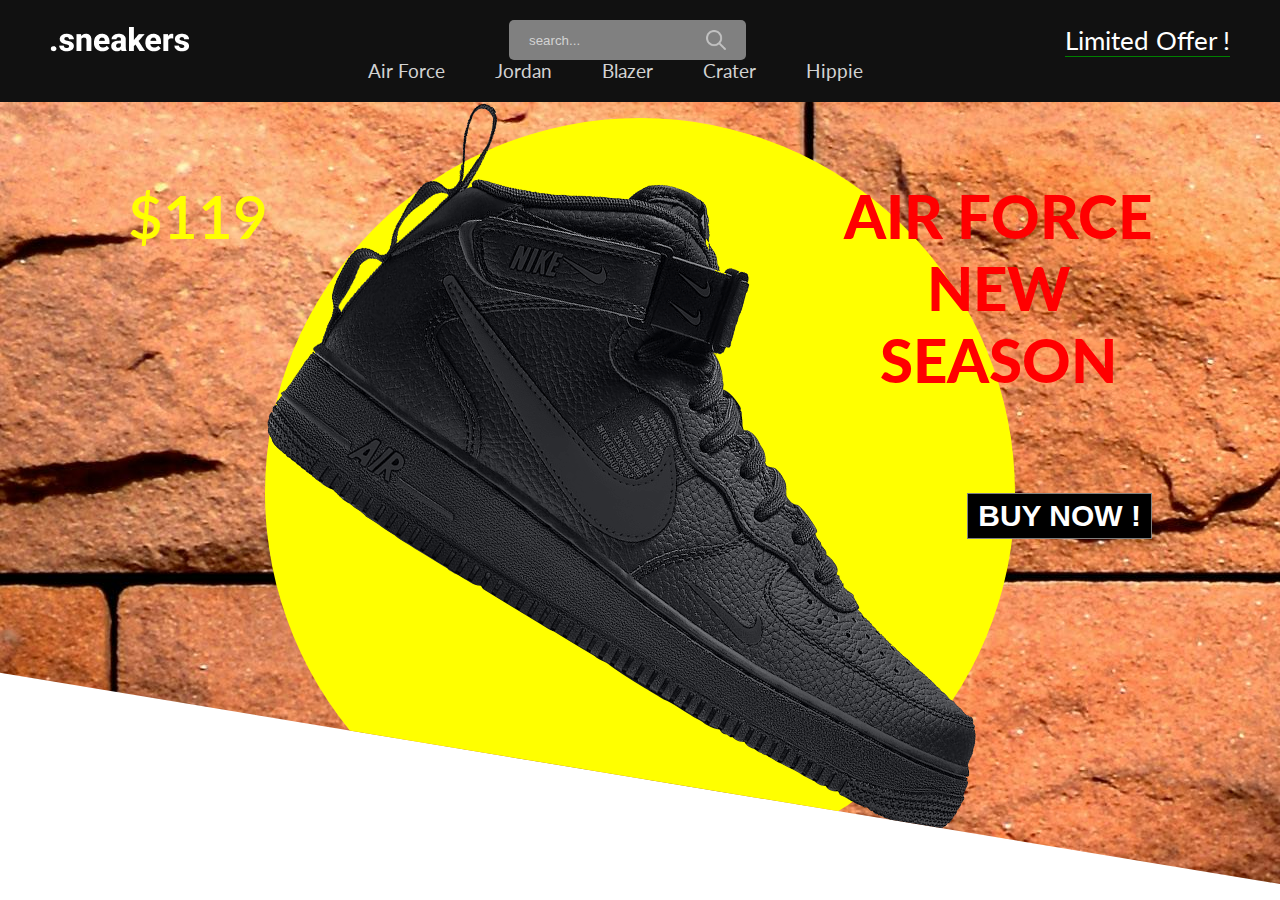
<file: index.html>
<!DOCTYPE html>
<html lang="en">
<head>
    <meta charset="UTF-8">
    <meta name="viewport" content="width=device-width, initial-scale=1.0">
    <link rel="preconnect" href="https://fonts.googleapis.com">
    <link rel="preconnect" href="https://fonts.gstatic.com" crossorigin>
    <link href="https://fonts.googleapis.com/css2?family=Lato:ital,wght@0,100;0,300;0,400;0,700;0,900;1,100;1,300;1,400;1,700;1,900&display=swap"
    rel="stylesheet">
    <link rel="stylesheet" href="style.css">
    <title>Nike Store</title>
</head>
<body>
    <nav>
        <div class="navTop">
            <div class="navItem">
                <img src="img/sneakers.png" alt="">
            </div>
            <div class="navItem">
                <div class="search">
                    <input type="text" placeholder="search..." class="searchInput">
                    <img src="img/search.png" alt="" class="searchIcon">
                </div>
            </div>
            <div class="navItem">
                <span class="limitedOffer">Limited Offer !</span>
            </div>
        </div>
        <div class="navBottom">
            <h3 class="menuItem">Air Force</h3>
            <h3 class="menuItem">Jordan</h3>
            <h3 class="menuItem">Blazer</h3>
            <h3 class="menuItem">Crater</h3>
            <h3 class="menuItem">Hippie</h3>
        </div>
    </nav>
    <div class="slider">
        <div class="sliderWrapper">
            <div class="sliderItem">
                <img src="img/air.png" class="sliderImg" alt="">
                <div class="slideBg"></div>
                <h1 class="sliderTitle">Air force <br> new <br> season</h1>
                <h2 class="sliderPrice">$119</h2>
                <button class="buyButton">Buy now !</button>
            </div>
            <div class="sliderItem">
                <img src="img/jordan.png" class="sliderImg" alt="">
                <div class="slideBg"></div>
                <h1 class="sliderTitle">Jordan <br> new <br> season</h1>
                <h2 class="sliderPrice">$109</h2>
                <button class="buyButton">Buy now !</button>
            </div>
            <div class="sliderItem">
                <img src="img/blazer.png" class="sliderImg" alt="">
                <div class="slideBg"></div>
                <h1 class="sliderTitle">Blazer <br> new <br> season</h1>
                <h2 class="sliderPrice">$170</h2>
                <button class="buyButton">Buy now !</button>
            </div>
            <div class="sliderItem">
                <img src="img/crater.png" class="sliderImg" alt="">
                <div class="slideBg"></div>
                <h1 class="sliderTitle">crater<br> new <br> season</h1>
                <h2 class="sliderPrice">$110</h2>
                <button class="buyButton">Buy now !</button>
            </div>
            <div class="sliderItem">
                <img src="img/hippie.png" class="sliderImg" alt="">
                <div class="slideBg"></div>
                <h1 class="sliderTitle">hippie <br> new <br> season</h1>
                <h2 class="sliderPrice">$205</h2>
                <button class="buyButton">Buy now !</button>
            </div>
        </div>
    </div>
    <script src="app.js"></script>
</body>
</html>
</file>
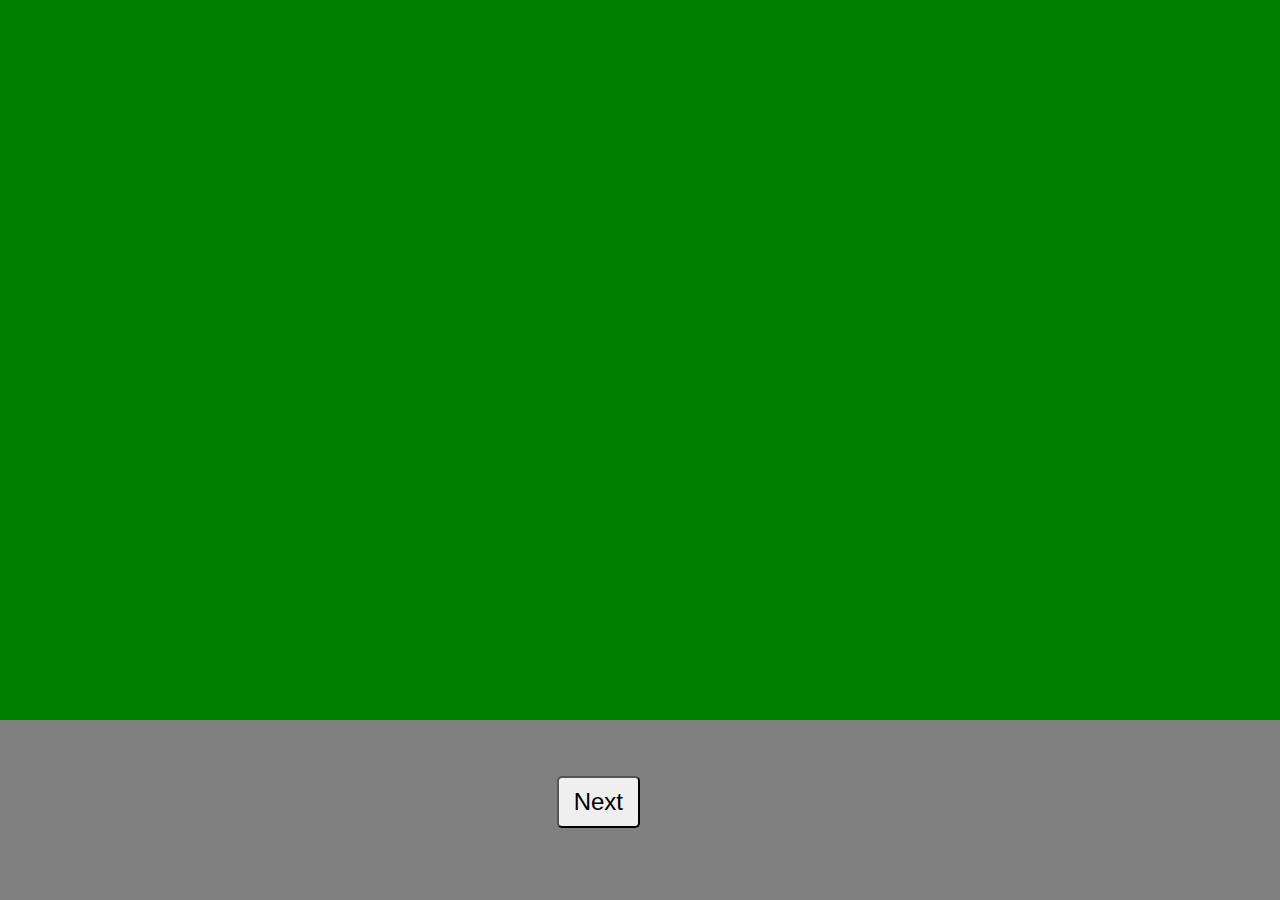
<file: test.html>
<!DOCTYPE html>
<html lang="en">
<head>
    <style>
        *{
            margin: 0;
            padding: 0;
            box-sizing: border-box;
        }
        html, body{
            overflow-x: hidden;
        }
        .container{
            width: 500vw;
            height: 100vh;
            background: gray;
            display: flex;
            overflow:hidden;
            transition: all .3s linear;
        }
        .container div{
            width: 100vw;
            height: 80vh;
            position: relative;
        }
        .container .one{
            background: green;
        }
        .container .two{
            background: red;
        }
        .container .three{
            background: blanchedalmond;
        }
        .container .four{
            background: magenta;
        }
        .container .five{
            background: aquamarine;
        }
        .container div button{
            position: absolute;
            bottom: -15%;
            padding: 10px 15px;
            font-size: 24px;
            border-radius: 5px;
            cursor: pointer;
        }
        .container div:first-child .previous{
            display: none;
        }
        .container div:first-child .next{
            right: 50%;
        }
        .container div .previous {
            left: 5%;
        }
        .container div .next {
            right: 5%;
        }
    </style>
    <meta charset="UTF-8">
    <meta name="viewport" content="width=device-width, initial-scale=1.0">
    <title>Document</title>
</head>
<body>
    <div class="container">
        <div class="one">
            <button class="next">Next</button>
            <button class="previous">Previous</button>
        </div>
        <div class="two">
            <button class="next">Next</button>
            <button class="previous">Previous</button>
        </div>
        <div class="three">
            <button class="next">Next</button>
            <button class="previous">Previous</button>
        </div>
        <div class="four">
            <button class="next">Next</button>
            <button class="previous">Previous</button>
        </div>
        <div class="five">
            <button class="next">Next</button>
            <button class="previous">Previous</button>
        </div>
    </div>
    <script>
        const cont = document.querySelector(".container");
        
        const next = document.querySelectorAll(".next");
        const previous = document.querySelectorAll(".previous");
        
        let counter = 0;

        cont.addEventListener("click", (e)=>{
            if(e.target.className === "next")
            counter= counter - 100;
            else if (e.target.className === "previous")
            counter= counter + 100;
            cont.style.transform = `translateX(${counter}vw)`;
            if(counter > 0 || counter < -400){
                counter = 0;
                cont.style.transform = `translateX(${counter}vw)`;
            }
        })
        
    </script>
</body>
</html>
</file>
<file: style.css>
*{
    margin: 0;
    padding: 0;
    box-sizing: border-box;
}
body{
    font-family: "Lato", sans-serif;
}
nav{
    background: #111;
    color: white;
    padding: 20px 50px;
}
.navTop{
    display: flex;
    justify-content: space-between;
    align-items: center;
}
.navTop .navItem .search{
    display: flex;
    align-items: center;
    background: gray;
    padding: 10px 20px;
    border-radius: 5px;
}
.navItem .search .searchIcon{
    width: 20px;
}
*{
    margin: 0;
    padding: 0;
    box-sizing: border-box;
}
body{
    font-family: "Lato", sans-serif;
}
nav{
    background: #111;
    color: white;
    padding: 20px 50px;
}
.navTop{
    display: flex;
    justify-content: space-between;
    align-items: center;
}
.navTop .navItem .search{
    display: flex;
    align-items: center;
    background: gray;
    padding: 10px 20px;
    border-radius: 5px;
}
.navTop .navItem .search .searchInput{
    border: none;
    background: transparent;
}
.navTop .navItem .search .searchInput::placeholder{
    color: lightgray;

}
.navTop .navItem .search .searchInput:focus{
    caret-color: yellow;
    outline: none;
}
.navTop .navItem .limitedOffer{
    font-size: 26px;
    border-bottom: 1px solid green;
    cursor: pointer;
}
.navBottom{
    display: flex;
    justify-content: center;
    align-items: center;
}
.navBottom .menuItem{
    margin-right: 50px;
    cursor: pointer;
    color: lightgray;
    font-weight: 400;
}
.slider{
    background: url(img/pexels-pixabay-268966.jpg);
    clip-path: polygon(0 0, 100% 0, 100% 100%, 0 73%);
    overflow: hidden;
}
.sliderWrapper{
    display: flex;
    width: 500vw;
    transition: all .3s ease-in-out;
}
.slider .sliderWrapper .sliderItem{
    width: 100vw;
    display: flex;
    justify-content: center;
    align-items: center;
    position: relative;
}.slider .sliderWrapper .sliderItem .sliderImg{
    z-index: 1;
}
.slider .sliderWrapper .sliderItem .slideBg{
    width: 750px;
    height: 750px;
    border-radius: 50%;
    position: absolute;
}
.slider .sliderWrapper .sliderItem:first-child .slideBg{
    background: yellow;
    position: absolute;
    
}
.slider .sliderWrapper .sliderItem:nth-child(2) .slideBg{
    background: lightgreen;
}
.slider .sliderWrapper .sliderItem:nth-child(3) .slideBg{
    background: orchid;
}
.slider .sliderWrapper .sliderItem:nth-child(4) .slideBg{
    background: lightskyblue;
}
.slider .sliderWrapper .sliderItem:last-child .slideBg{
    background: olivedrab;
}
.slider .sliderWrapper .sliderItem .sliderTitle{
    text-transform: uppercase;
    color: red;
    position: absolute;
    top: 10%;
    right: 10%;
    font-size: 60px;
    font-weight: 900;
    text-align: center;
    z-index: 1;
}
.slider .sliderWrapper .sliderItem .sliderPrice{
    text-transform: uppercase;
    color: maroon;
    position: absolute;
    top: 10%;
    left: 10%;
    font-size: 60px;
    font-weight: 600;
    text-align: center;
}
.slider .sliderWrapper .sliderItem:first-child .sliderPrice{
    color: yellow;
}
.slider .sliderWrapper .sliderItem:nth-child(2) .sliderPrice{
    color: lightgreen;
}
.slider .sliderWrapper .sliderItem:nth-child(3) .sliderPrice{
    color: orchid;
}
.slider .sliderWrapper .sliderItem:nth-child(4) .sliderPrice{
    color: lightskyblue;
}
.slider .sliderWrapper .sliderItem:last-child .sliderPrice{
    color: olivedrab;
}
.slider .sliderWrapper .sliderItem .buyButton{
    text-transform: uppercase;
    color: white;
    background: black;
    border: 1px solid gray;
    padding: 5px 10px;
    position: absolute;
    top: 50%;
    right: 10%;
    font-size: 30px;
    font-weight: 900;
    cursor: pointer;
    text-align: center;
    z-index: 1;
    transition: all .3s linear;
}
.slider .sliderWrapper .sliderItem .buyButton:hover{
    background: white;
    border: 1px solid white;
    color: black;
}
.features{
    display: flex;
    justify-content: space-between;
    align-items: center;
    padding: 50px;
}
.feature{
    display: flex;
    flex-direction: column;
    align-items: center;
    text-align: center;
}
.features .feature .featureIcon{
    width: 50px;
    height: 50px;
}
.features .feature .featureTitle{
    font-size: 22px;
    font-weight: 600;
    margin: 20px;
}
.features .feature .featureDesc{
    color: gray;
}
.product{
    height: 100vh;
    background: whitesmoke;
    clip-path: polygon(0 19%, 100% 0, 100% 100%, 0% 100%);
    position: relative;

}
.product .productImg{
    width: 50%;
    transition: all 1s linear;
}
.product .productDetails{
    position: absolute;
    top: 10%;
    right: 0;
    width: 40%;
    padding: 50px;
}
.productTitle {
    font-size: 75px;
    font-weight: 900;
  }
  
  .productDesc {
    font-style: 24px;
    color: gray;
  }
  
  .colors,
  .sizes {
    display: flex;
    margin-bottom: 20px;
  }
  
  .color {
    width: 32px;
    height: 32px;
    border-radius: 5px;
    background-color: black;
    margin-right: 10px;
    cursor: pointer;
  }
  
  .color:last-child {
    background-color: darkblue;
  }
  
  .size {
    padding: 5px 20px;
    border: 1px solid black;
    margin-right: 10px;
    cursor: pointer;
    font-size: 20px;
  }
  
  .productButton {
    float: right;
    padding: 10px 20px;
    background-color: black;
    color: white;
    font-weight: 600;
    cursor: pointer;
  }
  
  .productButton:hover {
    background-color: white;
    color: black;
  }
</file>
